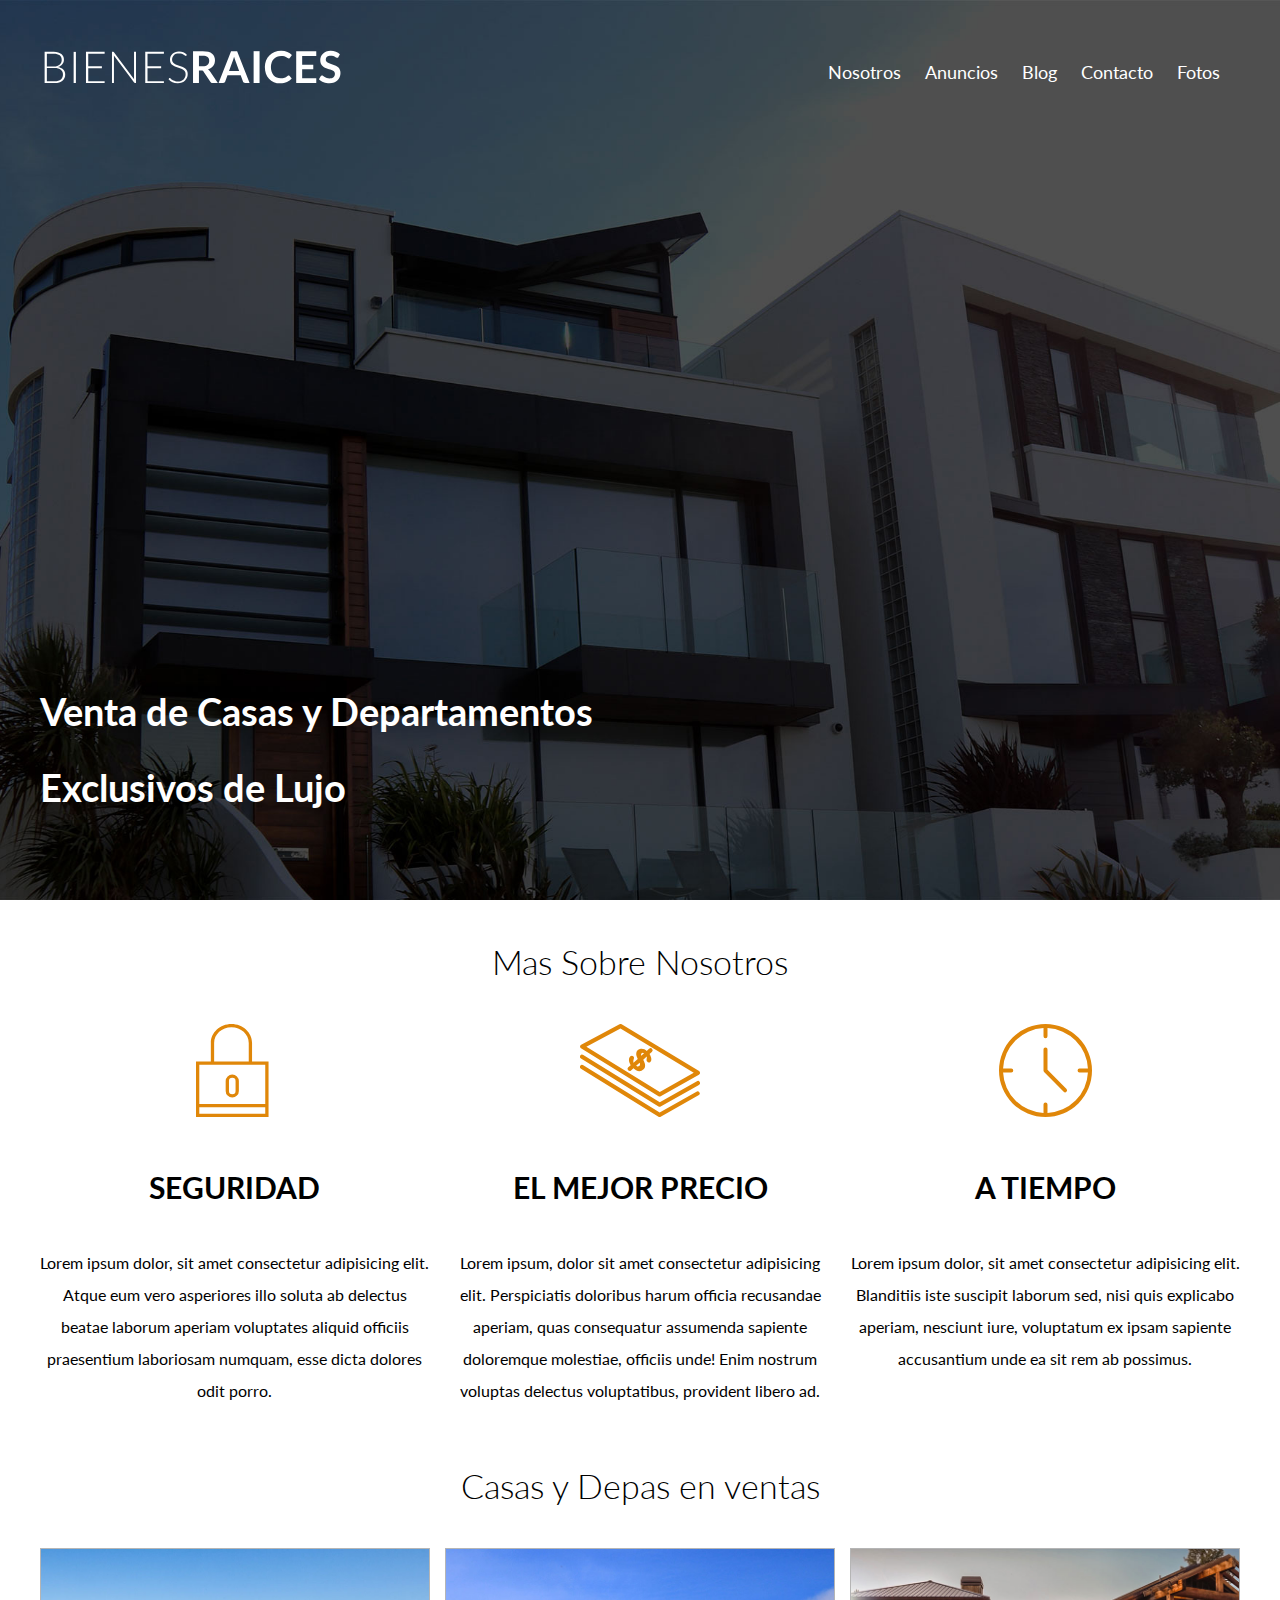
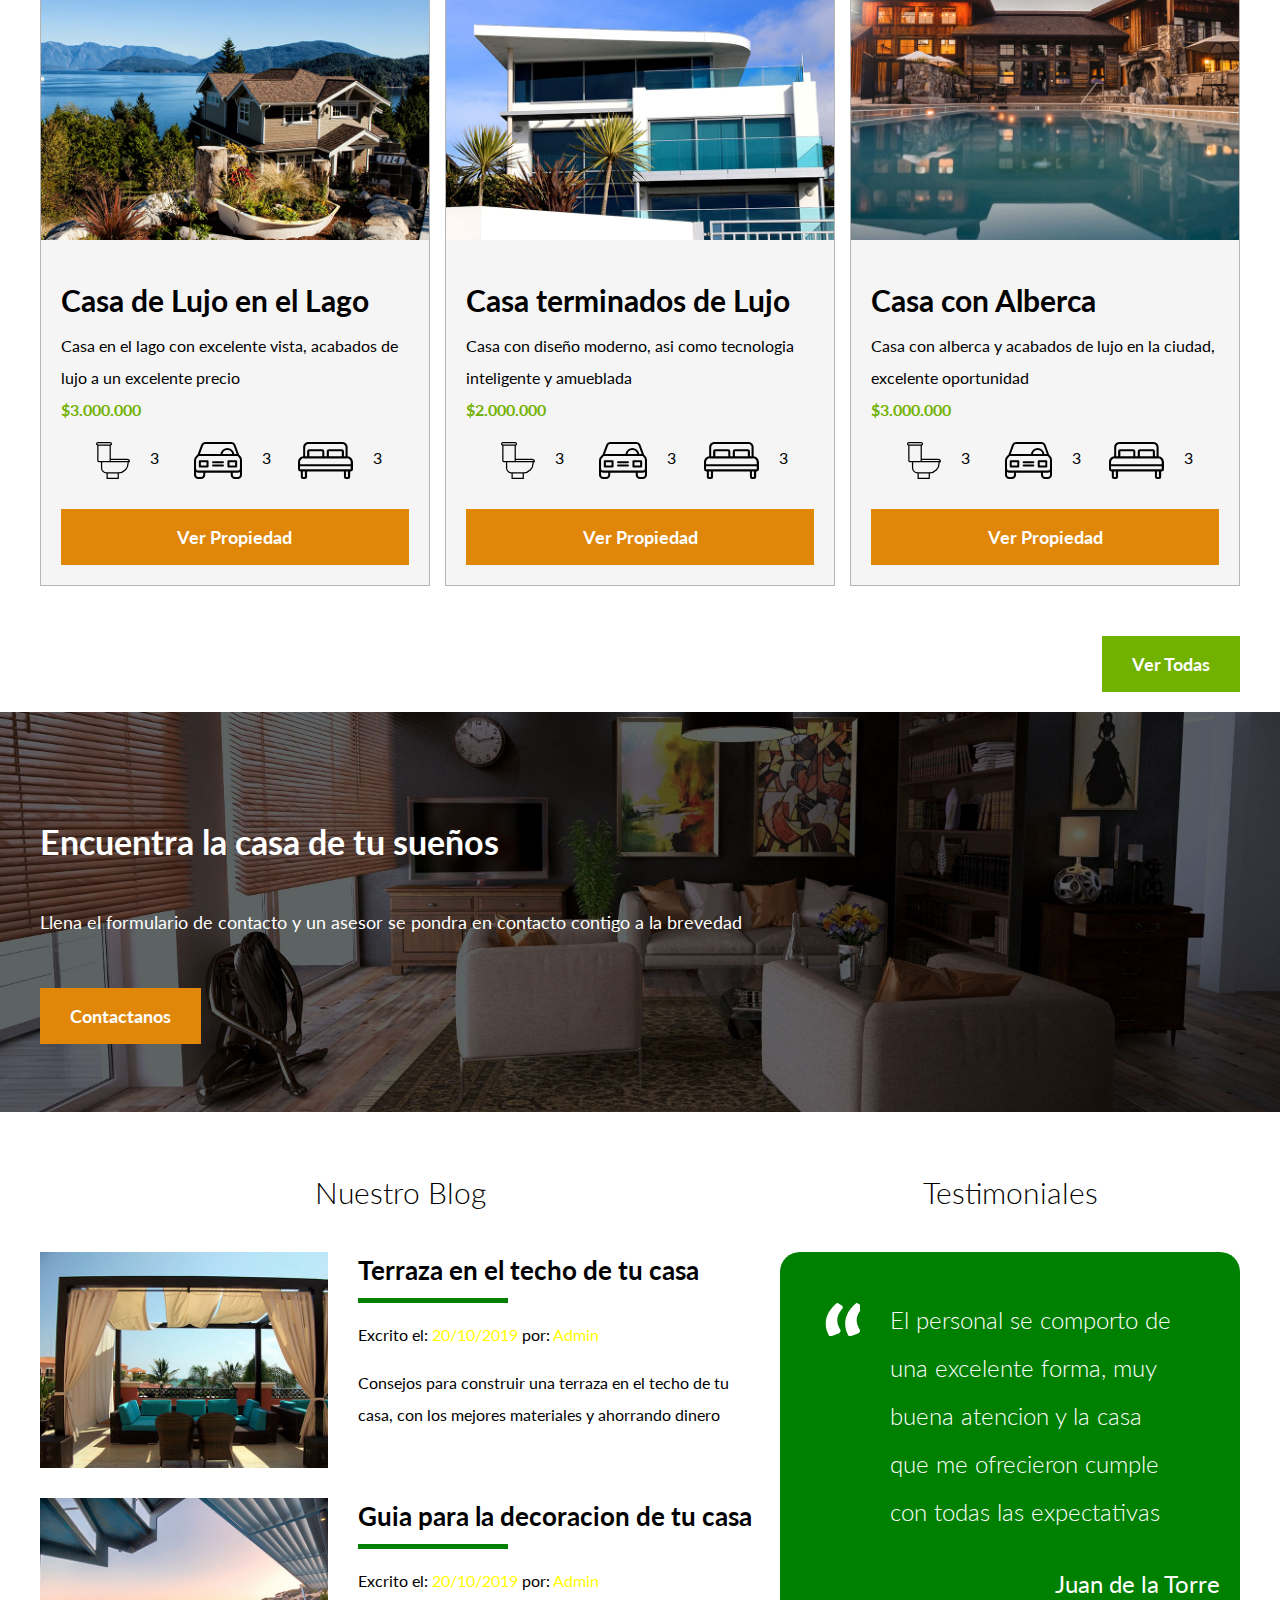
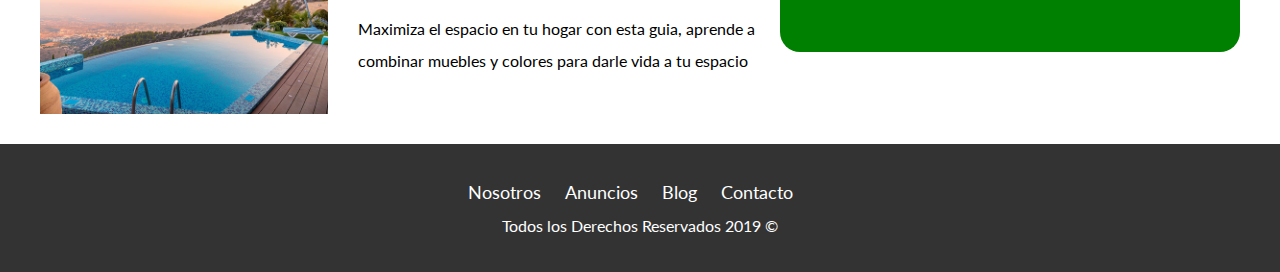
<file: index.html>
<!DOCTYPE html>
<html lang="en">

<head>
    <meta charset="UTF-8">
    <meta name="viewport" content="width=device-width, initial-scale=1.0">
    <meta http-equiv="X-UA-Compatible" content="ie=edge">
    <title>Bienes Raices</title>
    <link href="https://fonts.googleapis.com/css?family=Lato:300,400,700,900&display=swap" rel="stylesheet">
    <link rel="stylesheet" href="css/normalize.css">
    <link rel="stylesheet" href="css/style.css">
</head>

<body>
    <header class="site-header inicio">
        <div class="contenedor contenido-header">
            <div class="barra">
                <a href="/">
                    <img src="img/logo.svg" alt="Logotico de Bienes Raices">
                </a>

                <div class="mobile-menu">
                    <a href="#navegacion">
                        <img src="img/barras.svg" alt="Icono menu">
                    </a>
                </div>
                <nav id="navegacion" class="navegacion">
                    <a href="nosotros.html">Nosotros</a>
                    <a href="anuncios.html">Anuncios</a>
                    <a href="blog.html">Blog</a>
                    <a href="contacto.html">Contacto</a>
                    <a href="fotos.html">Fotos</a>
                </nav>
            </div>

            <h1>Venta de Casas y Departamentos Exclusivos de Lujo</h1>
        </div>

    </header>

    <section class="contenedor seccion">
        <h2 class="fw-300 centrar-texto">Mas Sobre Nosotros</h2>
        <div class="iconos-nosotros">
            <div class="icono">
                <img src="img/icono1.svg" alt="Icono Seguridad">
                <h3>Seguridad</h3>
                <p>Lorem ipsum dolor, sit amet consectetur adipisicing elit. Atque eum vero asperiores illo soluta ab delectus beatae laborum aperiam voluptates aliquid officiis praesentium laboriosam numquam, esse dicta dolores odit porro.
                </p>
            </div>

            <div class="icono">
                <img src="img/icono2.svg" alt="Icono Mejor Precio">
                <h3>El Mejor Precio</h3>
                <p>Lorem ipsum, dolor sit amet consectetur adipisicing elit. Perspiciatis doloribus harum officia recusandae aperiam, quas consequatur assumenda sapiente doloremque molestiae, officiis unde! Enim nostrum voluptas delectus voluptatibus, provident
                    libero ad.</p>
            </div>

            <div class="icono">
                <img src="img/icono3.svg" alt="Icono Tiempo">
                <h3>A Tiempo</h3>
                <p>Lorem ipsum dolor, sit amet consectetur adipisicing elit. Blanditiis iste suscipit laborum sed, nisi quis explicabo aperiam, nesciunt iure, voluptatum ex ipsam sapiente accusantium unde ea sit rem ab possimus.</p>
            </div>
        </div>
    </section>

    <main class="seccion contenedor">
        <h2 class="fw-300 centrar-texto">Casas y Depas en ventas</h2>

        <div class="contenedor-anuncio">
            <div class="anuncio">
                <img src="img/anuncio1.jpg" alt="Anuncio casa en el lago">
                <div class="contenido-anuncio">
                    <h3>Casa de Lujo en el Lago</h3>
                    <p>Casa en el lago con excelente vista, acabados de lujo a un excelente precio </p>
                    <p class="precio">$3.000.000</p>
                    <ul class="iconos-caracteristicas">
                        <li>
                            <img src="img/icono_wc.svg" alt="icono wc">
                            <p>3</p>
                        </li>
                        <li>
                            <img src="img/icono_estacionamiento.svg" alt="icono autos">
                            <p>3</p>
                        </li>
                        <li>
                            <img src="img/icono_dormitorio.svg" alt="icono habitaciones">
                            <p>3</p>
                        </li>
                    </ul>
                    <a href="#" class="boton boton-amarillo d-block">Ver Propiedad</a>
                </div>
            </div>

            <div class="anuncio">
                <img src="img/anuncio2.jpg" alt="Anuncio casa terminados de lujo">
                <div class="contenido-anuncio">
                    <h3>Casa terminados de Lujo</h3>
                    <p>Casa con diseño moderno, asi como tecnologia inteligente y amueblada </p>
                    <p class="precio">$2.000.000</p>
                    <ul class="iconos-caracteristicas">
                        <li>
                            <img src="img/icono_wc.svg" alt="icono wc">
                            <p>3</p>
                        </li>
                        <li>
                            <img src="img/icono_estacionamiento.svg" alt="icono autos">
                            <p>3</p>
                        </li>
                        <li>
                            <img src="img/icono_dormitorio.svg" alt="icono habitaciones">
                            <p>3</p>
                        </li>
                    </ul>
                    <a href="#" class="boton boton-amarillo d-block">Ver Propiedad</a>
                </div>
            </div>

            <div class="anuncio">
                <img src="img/anuncio3.jpg" alt="Anuncio casa con alberca">
                <div class="contenido-anuncio">
                    <h3>Casa con Alberca</h3>
                    <p>Casa con alberca y acabados de lujo en la ciudad, excelente oportunidad </p>
                    <p class="precio">$3.000.000</p>
                    <ul class="iconos-caracteristicas">
                        <li>
                            <img src="img/icono_wc.svg" alt="icono wc">
                            <p>3</p>
                        </li>
                        <li>
                            <img src="img/icono_estacionamiento.svg" alt="icono autos">
                            <p>3</p>
                        </li>
                        <li>
                            <img src="img/icono_dormitorio.svg" alt="icono habitaciones">
                            <p>3</p>
                        </li>
                    </ul>
                    <a href="#" class="boton boton-amarillo d-block">Ver Propiedad</a>
                </div>
            </div>
        </div>

        <div class="ver-todas">
            <a href="anuncios.html" class="boton boton-verde">Ver Todas</a>
        </div>


    </main>

    <section class="imagen-contacto">
        <div class="contenedor contenido-contacto">
            <h2>Encuentra la casa de tu sueños</h2>
            <p>Llena el formulario de contacto y un asesor se pondra en contacto contigo a la brevedad</p>
            <a href="contacto.html" class="boton boton-amarillo">Contactanos</a>
        </div>
    </section>

    <div class="seccion-inferior contenedor seccion">
        <section class="blog">
            <h3 class="centrar-texto fw-300">Nuestro Blog</h3>
            <article class="entrada-blog">
                <div class="imagen">
                    <img src="img/blog1.jpg" alt="Entrada de Blog">
                </div>
                <div class="texto-entrada">
                    <a href="#">
                        <h4>Terraza en el techo de tu casa</h4>
                    </a>
                    <p>Excrito el: <span> 20/10/2019</span> por: <span>Admin</span></p>
                    <p>Consejos para construir una terraza en el techo de tu casa, con los mejores materiales y ahorrando dinero
                    </p>
                </div>
            </article>

            <article class="entrada-blog">
                <div class="imagen">
                    <img src="img/blog2.jpg" alt="Entrada de Blog 2">
                </div>
                <div class="texto-entrada">
                    <a href="#">
                        <h4>Guia para la decoracion de tu casa</h4>
                    </a>
                    <p>Excrito el: <span> 20/10/2019</span> por: <span>Admin</span></p>
                    <p>Maximiza el espacio en tu hogar con esta guia, aprende a combinar muebles y colores para darle vida a tu espacio
                    </p>
                </div>
            </article>
        </section>

        <section class="testimoniales">
            <h3 class="centrar-texto fw-300">Testimoniales</h3>
            <div class="testimonial">
                <blockquote>
                    El personal se comporto de una excelente forma, muy buena atencion y la casa que me ofrecieron cumple con todas las expectativas
                </blockquote>
                <p>Juan de la Torre</p>
            </div>
        </section>
    </div>

    <footer class="site-footer seccion">
        <div class="contenedor contenedor-footer">
            <nav class="navegacion">
                <a href="nosotros.html">Nosotros</a>
                <a href="anuncios.html">Anuncios</a>
                <a href="blog.html">Blog</a>
                <a href="contacto.html">Contacto</a>
            </nav>
            <p class="copyright">Todos los Derechos Reservados 2019 &copy;</p>
        </div>
    </footer>

</body>

</html>
</file>
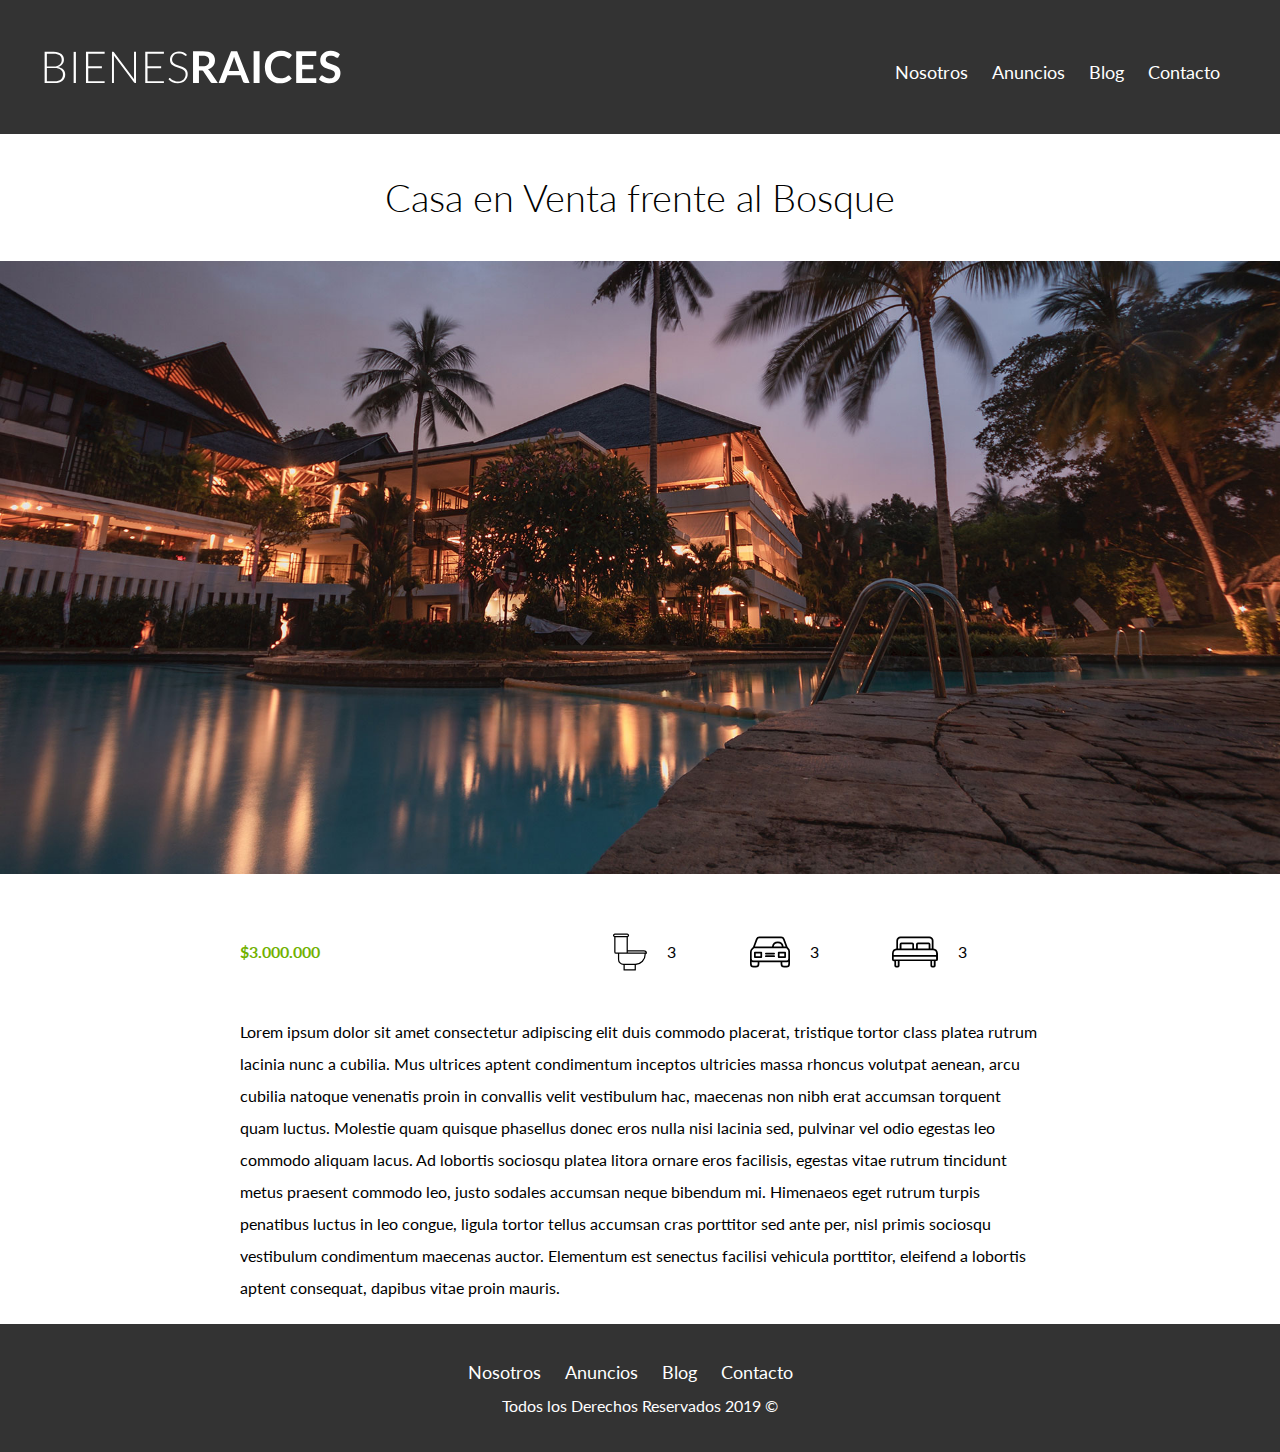
<file: anuncio.html>
<!DOCTYPE html>
<html lang="en">

<head>
    <meta charset="UTF-8">
    <meta name="viewport" content="width=device-width, initial-scale=1.0">
    <meta http-equiv="X-UA-Compatible" content="ie=edge">
    <title>Bienes Raices</title>
    <link href="https://fonts.googleapis.com/css?family=Lato:300,400,700,900&display=swap" rel="stylesheet">
    <link rel="stylesheet" href="css/normalize.css">
    <link rel="stylesheet" href="css/style.css">
</head>

<body>
    <header class="site-header">
        <div class="contenedor contenido-header">
            <div class="barra">
                <a href="/">
                    <img src="img/logo.svg" alt="Logotico de Bienes Raices">
                </a>
                <div class="mobile-menu">
                    <a href="#navegacion">
                        <img src="img/barras.svg" alt="Icono menu">
                    </a>
                </div>
                <nav id="navegacion" class="navegacion">
                    <a href="nosotros.html">Nosotros</a>
                    <a href="anuncios.html">Anuncios</a>
                    <a href="blog.html">Blog</a>
                    <a href="contacto.html">Contacto</a>
                </nav>
            </div>
        </div>
    </header>

    <h1 class="fw-300 centrar-texto">Casa en Venta frente al Bosque</h1>
    <img src="img/destacada.jpg" alt="Imagen Anuncio">

    <main class="contenedor seccion contenido-centrado">
        <div class="resumen-propiedad">
            <p class="precio">$3.000.000</p>
            <ul class="iconos-caracteristicas">
                <li>
                    <img src="img/icono_wc.svg" alt="icono wc">
                    <p>3</p>
                </li>
                <li>
                    <img src="img/icono_estacionamiento.svg" alt="icono autos">
                    <p>3</p>
                </li>
                <li>
                    <img src="img/icono_dormitorio.svg" alt="icono habitaciones">
                    <p>3</p>
                </li>
            </ul>
        </div>
        <!--resumen-propiedad-->
        <p>
            Lorem ipsum dolor sit amet consectetur adipiscing elit duis commodo placerat, tristique tortor class platea rutrum lacinia nunc a cubilia. Mus ultrices aptent condimentum inceptos ultricies massa rhoncus volutpat aenean, arcu cubilia natoque venenatis
            proin in convallis velit vestibulum hac, maecenas non nibh erat accumsan torquent quam luctus. Molestie quam quisque phasellus donec eros nulla nisi lacinia sed, pulvinar vel odio egestas leo commodo aliquam lacus. Ad lobortis sociosqu platea
            litora ornare eros facilisis, egestas vitae rutrum tincidunt metus praesent commodo leo, justo sodales accumsan neque bibendum mi. Himenaeos eget rutrum turpis penatibus luctus in leo congue, ligula tortor tellus accumsan cras porttitor sed
            ante per, nisl primis sociosqu vestibulum condimentum maecenas auctor. Elementum est senectus facilisi vehicula porttitor, eleifend a lobortis aptent consequat, dapibus vitae proin mauris.
        </p>
    </main>

    <footer class="site-footer seccion">
        <div class="contenedor contenedor-footer">
            <nav class="navegacion">
                <a href="nosotros.html">Nosotros</a>
                <a href="anuncios.html">Anuncios</a>
                <a href="blog.html">Blog</a>
                <a href="contacto.html">Contacto</a>
            </nav>
            <p class="copyright">Todos los Derechos Reservados 2019 &copy;</p>
        </div>
    </footer>
</body>

</html>
</file>
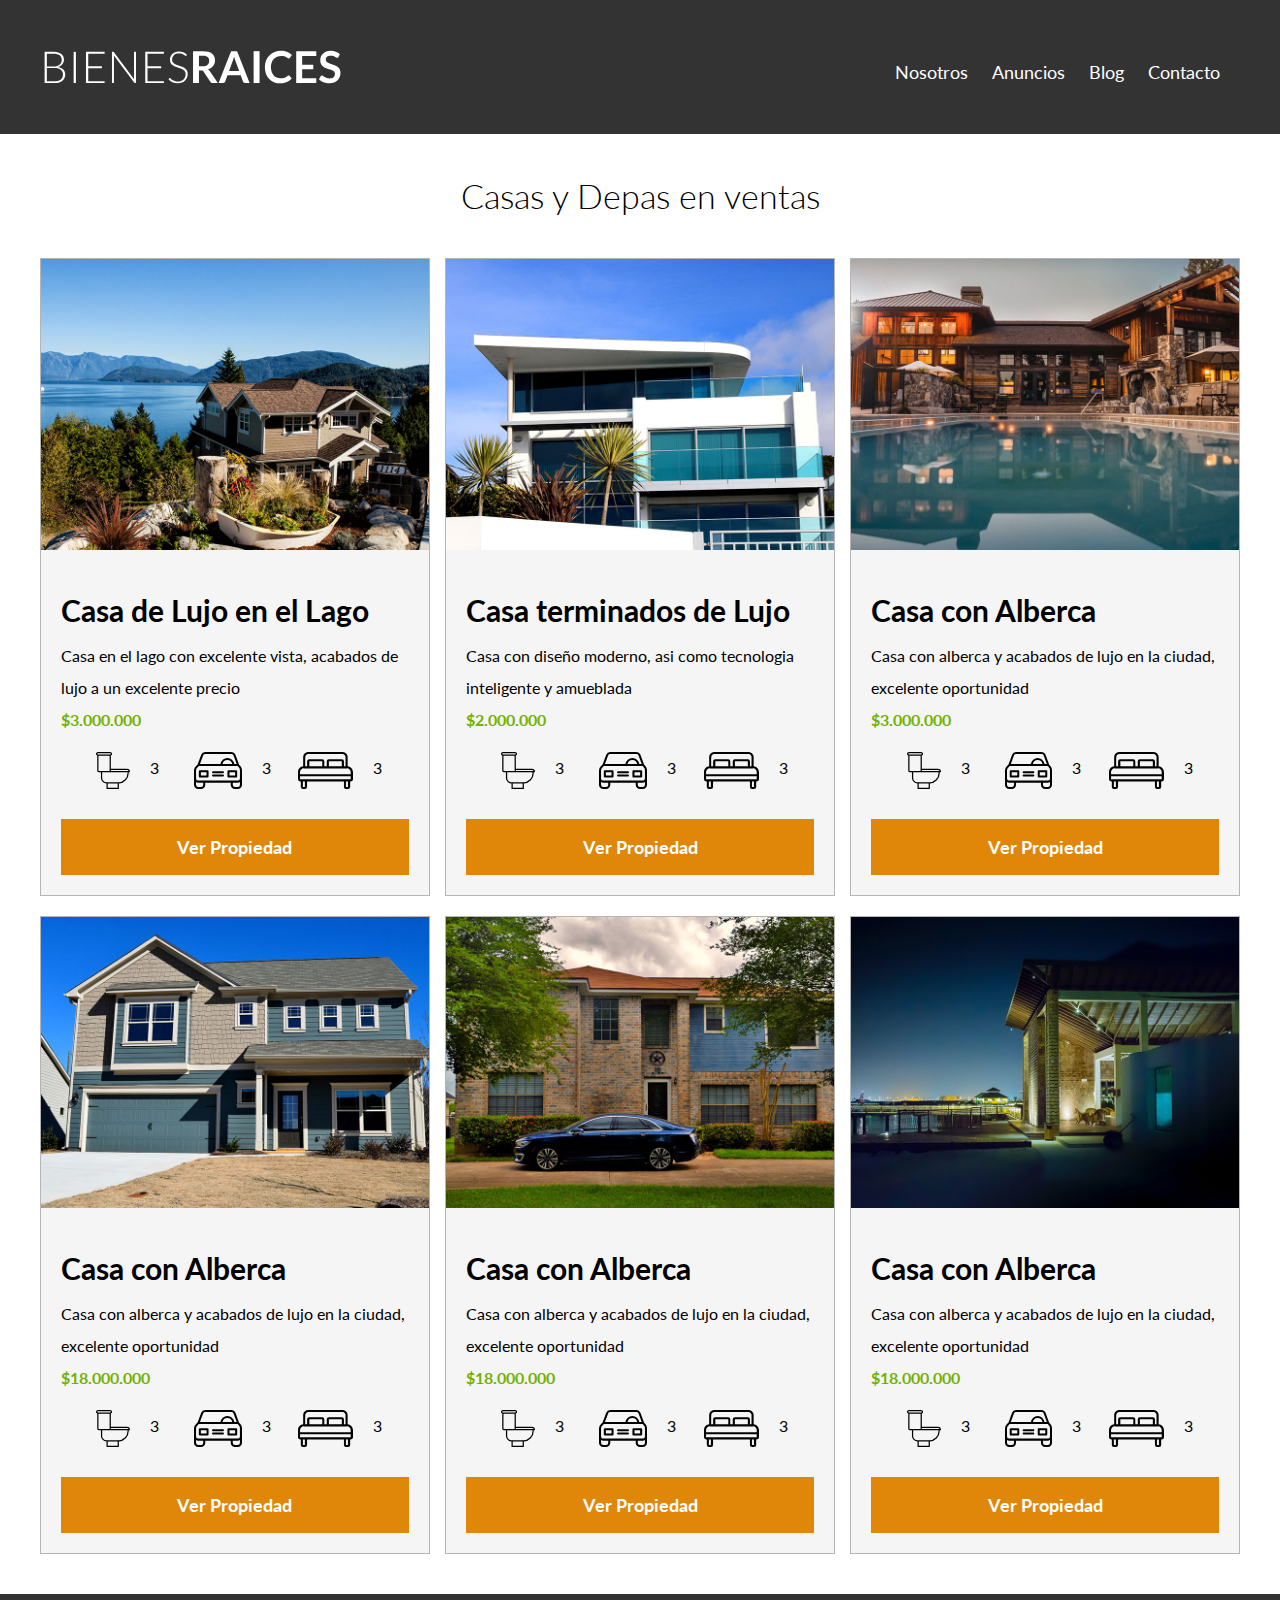
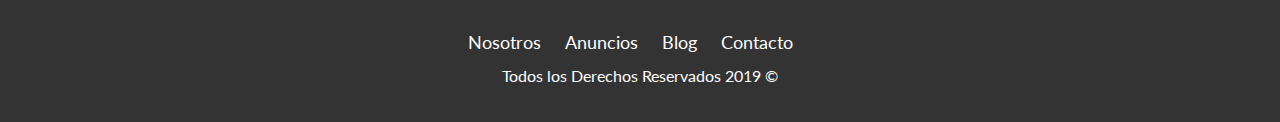
<file: anuncios.html>
<!DOCTYPE html>
<html lang="en">

<head>
    <meta charset="UTF-8">
    <meta name="viewport" content="width=device-width, initial-scale=1.0">
    <meta http-equiv="X-UA-Compatible" content="ie=edge">
    <title>Bienes Raices</title>
    <link href="https://fonts.googleapis.com/css?family=Lato:300,400,700,900&display=swap" rel="stylesheet">
    <link rel="stylesheet" href="css/normalize.css">
    <link rel="stylesheet" href="css/style.css">
</head>

<body>
    <header class="site-header">
        <div class="contenedor contenido-header">
            <div class="barra">
                <a href="/">
                    <img src="img/logo.svg" alt="Logotico de Bienes Raices">
                </a>
                <div class="mobile-menu">
                    <a href="#navegacion">
                        <img src="img/barras.svg" alt="Icono menu">
                    </a>
                </div>
                <nav id="navegacion" class="navegacion">
                    <a href="nosotros.html">Nosotros</a>
                    <a href="anuncios.html">Anuncios</a>
                    <a href="blog.html">Blog</a>
                    <a href="contacto.html">Contacto</a>
                </nav>
            </div>
        </div>
    </header>

    <main class="seccion contenedor">
        <h2 class="fw-300 centrar-texto">Casas y Depas en ventas</h2>

        <div class="contenedor-anuncio">
            <div class="anuncio">
                <img src="img/anuncio1.jpg" alt="Anuncio casa en el lago">
                <div class="contenido-anuncio">
                    <h3>Casa de Lujo en el Lago</h3>
                    <p>Casa en el lago con excelente vista, acabados de lujo a un excelente precio </p>
                    <p class="precio">$3.000.000</p>
                    <ul class="iconos-caracteristicas">
                        <li>
                            <img src="img/icono_wc.svg" alt="icono wc">
                            <p>3</p>
                        </li>
                        <li>
                            <img src="img/icono_estacionamiento.svg" alt="icono autos">
                            <p>3</p>
                        </li>
                        <li>
                            <img src="img/icono_dormitorio.svg" alt="icono habitaciones">
                            <p>3</p>
                        </li>
                    </ul>
                    <a href="#" class="boton boton-amarillo d-block">Ver Propiedad</a>
                </div>
            </div>

            <div class="anuncio">
                <img src="img/anuncio2.jpg" alt="Anuncio casa terminados de lujo">
                <div class="contenido-anuncio">
                    <h3>Casa terminados de Lujo</h3>
                    <p>Casa con diseño moderno, asi como tecnologia inteligente y amueblada </p>
                    <p class="precio">$2.000.000</p>
                    <ul class="iconos-caracteristicas">
                        <li>
                            <img src="img/icono_wc.svg" alt="icono wc">
                            <p>3</p>
                        </li>
                        <li>
                            <img src="img/icono_estacionamiento.svg" alt="icono autos">
                            <p>3</p>
                        </li>
                        <li>
                            <img src="img/icono_dormitorio.svg" alt="icono habitaciones">
                            <p>3</p>
                        </li>
                    </ul>
                    <a href="#" class="boton boton-amarillo d-block">Ver Propiedad</a>
                </div>
            </div>

            <div class="anuncio">
                <img src="img/anuncio3.jpg" alt="Anuncio casa con alberca">
                <div class="contenido-anuncio">
                    <h3>Casa con Alberca</h3>
                    <p>Casa con alberca y acabados de lujo en la ciudad, excelente oportunidad </p>
                    <p class="precio">$3.000.000</p>
                    <ul class="iconos-caracteristicas">
                        <li>
                            <img src="img/icono_wc.svg" alt="icono wc">
                            <p>3</p>
                        </li>
                        <li>
                            <img src="img/icono_estacionamiento.svg" alt="icono autos">
                            <p>3</p>
                        </li>
                        <li>
                            <img src="img/icono_dormitorio.svg" alt="icono habitaciones">
                            <p>3</p>
                        </li>
                    </ul>
                    <a href="#" class="boton boton-amarillo d-block">Ver Propiedad</a>
                </div>
            </div>

            <div class="anuncio">
                <img src="img/anuncio4.jpg" alt="Anuncio casa 4">
                <div class="contenido-anuncio">
                    <h3>Casa con Alberca</h3>
                    <p>Casa con alberca y acabados de lujo en la ciudad, excelente oportunidad </p>
                    <p class="precio">$18.000.000</p>
                    <ul class="iconos-caracteristicas">
                        <li>
                            <img src="img/icono_wc.svg" alt="icono wc">
                            <p>3</p>
                        </li>
                        <li>
                            <img src="img/icono_estacionamiento.svg" alt="icono autos">
                            <p>3</p>
                        </li>
                        <li>
                            <img src="img/icono_dormitorio.svg" alt="icono habitaciones">
                            <p>3</p>
                        </li>
                    </ul>
                    <a href="#" class="boton boton-amarillo d-block">Ver Propiedad</a>
                </div>
            </div>

            <div class="anuncio">
                <img src="img/anuncio5.jpg" alt="Anuncio casa 5">
                <div class="contenido-anuncio">
                    <h3>Casa con Alberca</h3>
                    <p>Casa con alberca y acabados de lujo en la ciudad, excelente oportunidad </p>
                    <p class="precio">$18.000.000</p>
                    <ul class="iconos-caracteristicas">
                        <li>
                            <img src="img/icono_wc.svg" alt="icono wc">
                            <p>3</p>
                        </li>
                        <li>
                            <img src="img/icono_estacionamiento.svg" alt="icono autos">
                            <p>3</p>
                        </li>
                        <li>
                            <img src="img/icono_dormitorio.svg" alt="icono habitaciones">
                            <p>3</p>
                        </li>
                    </ul>
                    <a href="#" class="boton boton-amarillo d-block">Ver Propiedad</a>
                </div>
            </div>

            <div class="anuncio">
                <img src="img/anuncio6.jpg" alt="Anuncio casa 6">
                <div class="contenido-anuncio">
                    <h3>Casa con Alberca</h3>
                    <p>Casa con alberca y acabados de lujo en la ciudad, excelente oportunidad </p>
                    <p class="precio">$18.000.000</p>
                    <ul class="iconos-caracteristicas">
                        <li>
                            <img src="img/icono_wc.svg" alt="icono wc">
                            <p>3</p>
                        </li>
                        <li>
                            <img src="img/icono_estacionamiento.svg" alt="icono autos">
                            <p>3</p>
                        </li>
                        <li>
                            <img src="img/icono_dormitorio.svg" alt="icono habitaciones">
                            <p>3</p>
                        </li>
                    </ul>
                    <a href="#" class="boton boton-amarillo d-block">Ver Propiedad</a>
                </div>
            </div>
        </div>
    </main>

    <footer class="site-footer seccion">
        <div class="contenedor contenedor-footer">
            <nav class="navegacion">
                <a href="nosotros.html">Nosotros</a>
                <a href="anuncios.html">Anuncios</a>
                <a href="blog.html">Blog</a>
                <a href="contacto.html">Contacto</a>
            </nav>
            <p class="copyright">Todos los Derechos Reservados 2019 &copy;</p>
        </div>
    </footer>
</body>

</html>
</file>
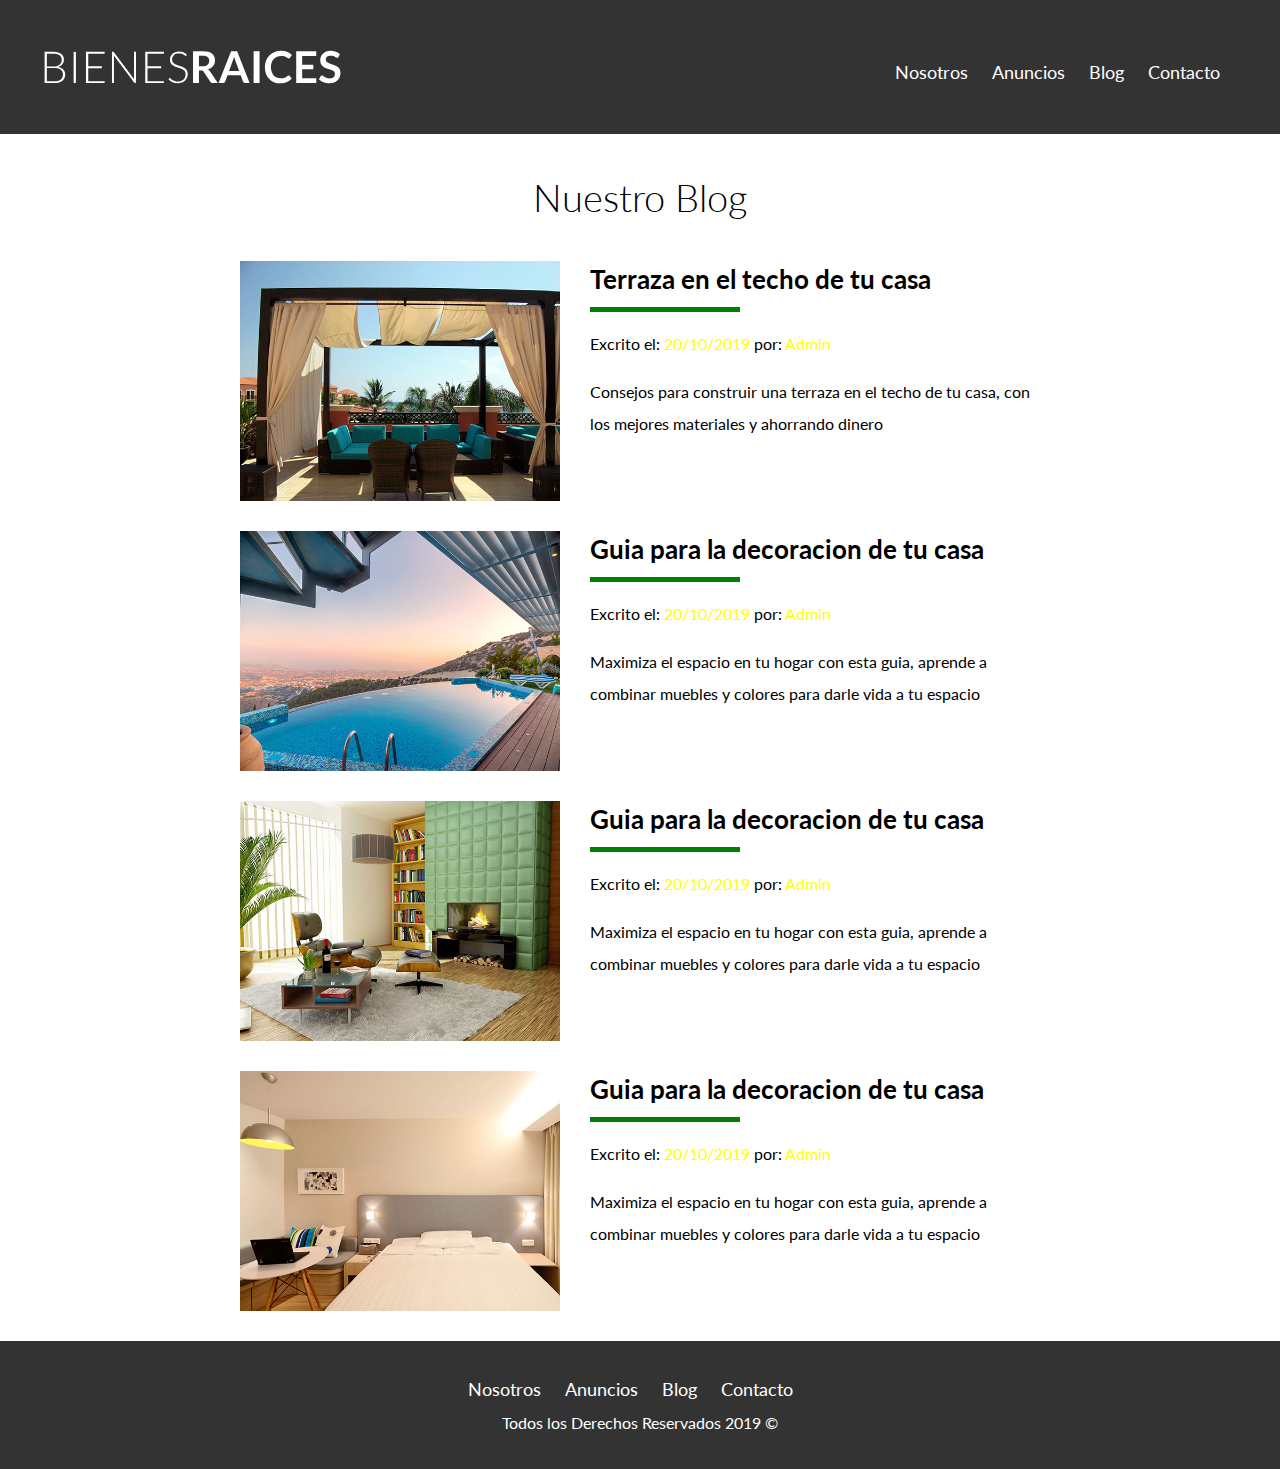
<file: blog.html>
<!DOCTYPE html>
<html lang="en">

<head>
    <meta charset="UTF-8">
    <meta name="viewport" content="width=device-width, initial-scale=1.0">
    <meta http-equiv="X-UA-Compatible" content="ie=edge">
    <title>Bienes Raices</title>
    <link href="https://fonts.googleapis.com/css?family=Lato:300,400,700,900&display=swap" rel="stylesheet">
    <link rel="stylesheet" href="css/normalize.css">
    <link rel="stylesheet" href="css/style.css">
</head>

<body>
    <header class="site-header">
        <div class="contenedor contenido-header">
            <div class="barra">
                <a href="/">
                    <img src="img/logo.svg" alt="Logotico de Bienes Raices">
                </a>
                <div class="mobile-menu">
                    <a href="#navegacion">
                        <img src="img/barras.svg" alt="Icono menu">
                    </a>
                </div>
                <nav id="navegacion" class="navegacion">
                    <a href="nosotros.html">Nosotros</a>
                    <a href="anuncios.html">Anuncios</a>
                    <a href="blog.html">Blog</a>
                    <a href="contacto.html">Contacto</a>
                </nav>
            </div>
        </div>
    </header>

    <main class="contenedor seccion contenido-centrado">
        <h1 class="fw-300 centrar-texto">Nuestro Blog</h1>

        <article class="entrada-blog">
            <div class="imagen">
                <img src="img/blog1.jpg" alt="Entrada de Blog">
            </div>
            <div class="texto-entrada">
                <a href="entrada.html">
                    <h4>Terraza en el techo de tu casa</h4>
                </a>
                <p>Excrito el: <span> 20/10/2019</span> por: <span>Admin</span></p>
                <p>Consejos para construir una terraza en el techo de tu casa, con los mejores materiales y ahorrando dinero
                </p>
            </div>
        </article>

        <article class="entrada-blog">
            <div class="imagen">
                <img src="img/blog2.jpg" alt="Entrada de Blog 2">
            </div>
            <div class="texto-entrada">
                <a href="entrada.html">
                    <h4>Guia para la decoracion de tu casa</h4>
                </a>
                <p>Excrito el: <span> 20/10/2019</span> por: <span>Admin</span></p>
                <p>Maximiza el espacio en tu hogar con esta guia, aprende a combinar muebles y colores para darle vida a tu espacio
                </p>
            </div>
        </article>

        <article class="entrada-blog">
            <div class="imagen">
                <img src="img/blog3.jpg" alt="Entrada de Blog 3">
            </div>
            <div class="texto-entrada">
                <a href="entrada.html">
                    <h4>Guia para la decoracion de tu casa</h4>
                </a>
                <p>Excrito el: <span> 20/10/2019</span> por: <span>Admin</span></p>
                <p>Maximiza el espacio en tu hogar con esta guia, aprende a combinar muebles y colores para darle vida a tu espacio
                </p>
            </div>
        </article>

        <article class="entrada-blog">
            <div class="imagen">
                <img src="img/blog4.jpg" alt="Entrada de Blog 4">
            </div>
            <div class="texto-entrada">
                <a href="entrada.html">
                    <h4>Guia para la decoracion de tu casa</h4>
                </a>
                <p>Excrito el: <span> 20/10/2019</span> por: <span>Admin</span></p>
                <p>Maximiza el espacio en tu hogar con esta guia, aprende a combinar muebles y colores para darle vida a tu espacio
                </p>
            </div>
        </article>
    </main>

    <footer class="site-footer seccion">
        <div class="contenedor contenedor-footer">
            <nav class="navegacion">
                <a href="nosotros.html">Nosotros</a>
                <a href="anuncios.html">Anuncios</a>
                <a href="blog.html">Blog</a>
                <a href="contacto.html">Contacto</a>
            </nav>
            <p class="copyright">Todos los Derechos Reservados 2019 &copy;</p>
        </div>
    </footer>
</body>

</html>
</file>
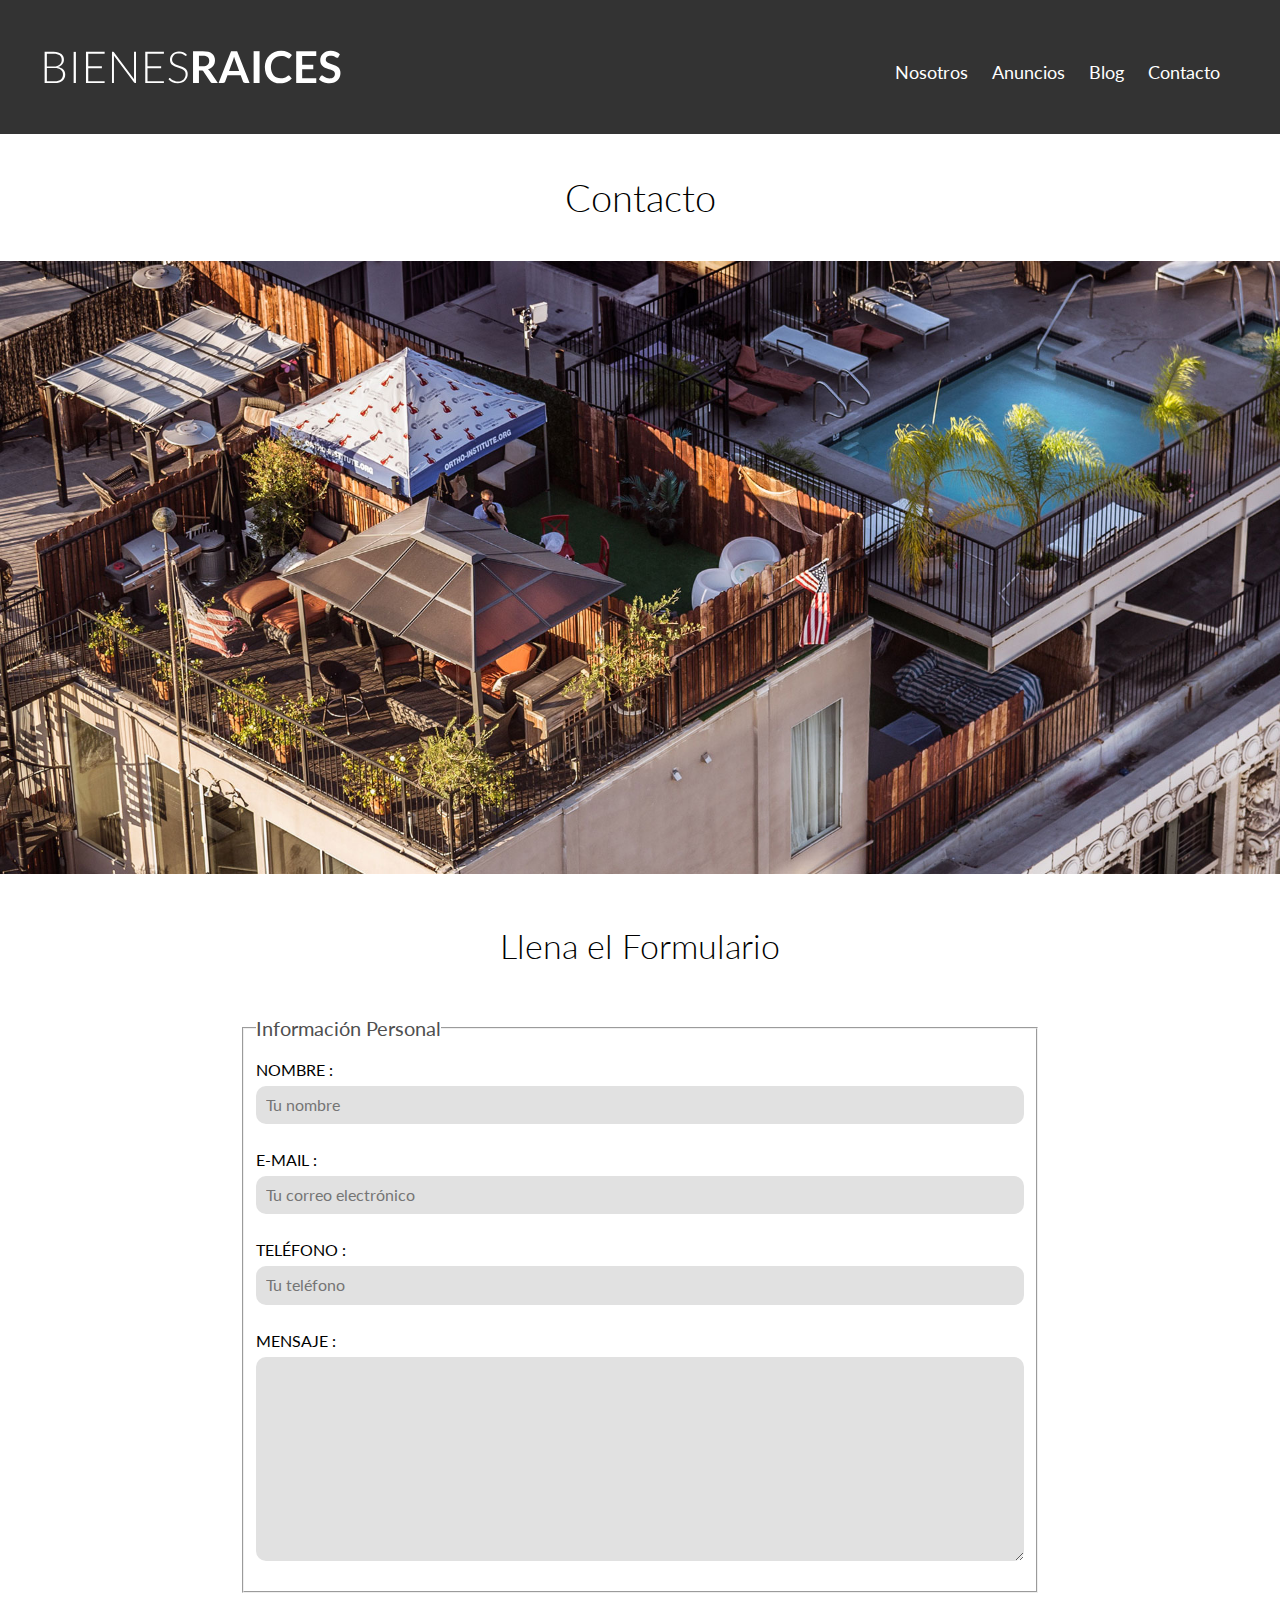
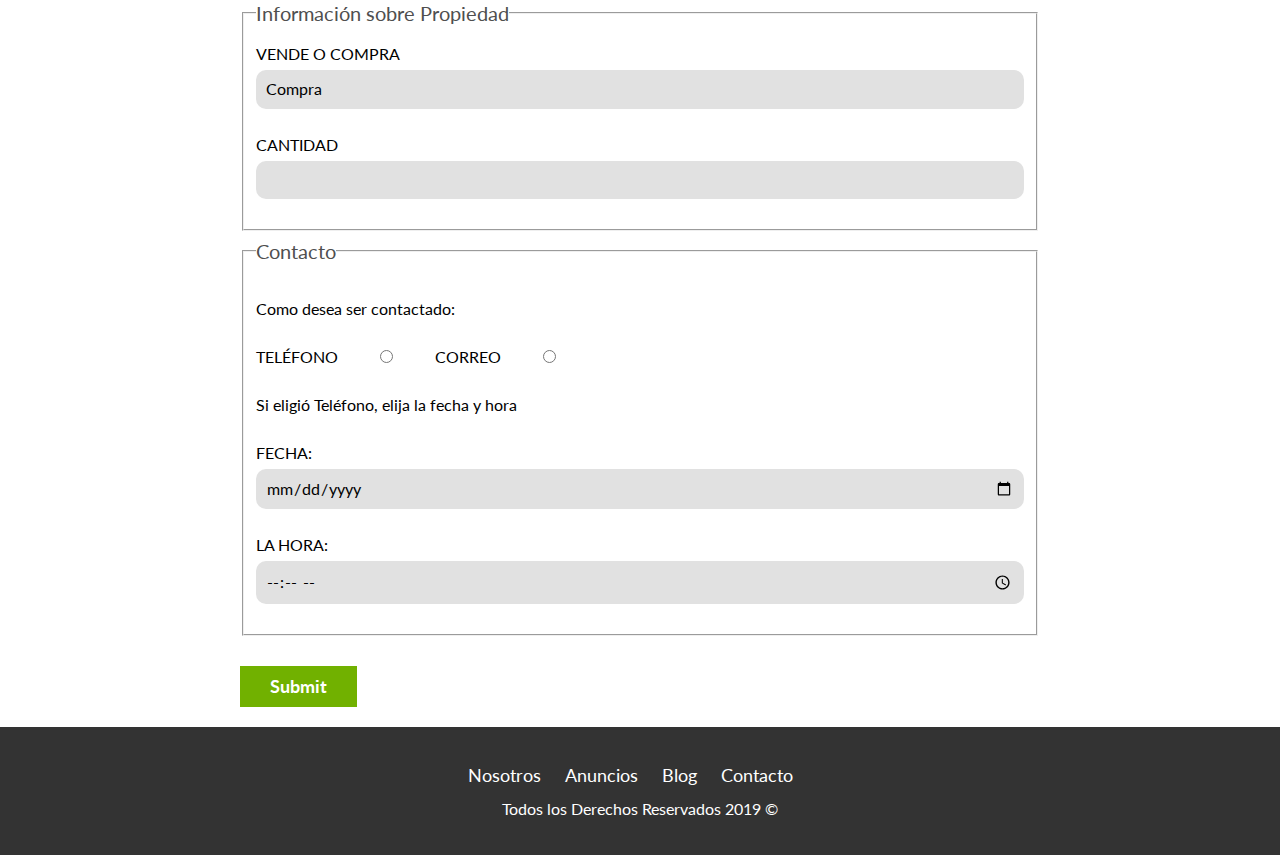
<file: contacto.html>
<!DOCTYPE html>
<html lang="en">

<head>
    <meta charset="UTF-8">
    <meta name="viewport" content="width=device-width, initial-scale=1.0">
    <meta http-equiv="X-UA-Compatible" content="ie=edge">
    <title>Bienes Raices</title>
    <link href="https://fonts.googleapis.com/css?family=Lato:300,400,700,900&display=swap" rel="stylesheet">
    <link rel="stylesheet" href="css/normalize.css">
    <link rel="stylesheet" href="css/style.css">
</head>

<body>
    <header class="site-header">
        <div class="contenedor contenido-header">
            <div class="barra">
                <a href="/">
                    <img src="img/logo.svg" alt="Logotico de Bienes Raices">
                </a>
                <div class="mobile-menu">
                    <a href="#navegacion">
                        <img src="img/barras.svg" alt="Icono menu">
                    </a>
                </div>
                <nav id="navegacion" class="navegacion">
                    <a href="nosotros.html">Nosotros</a>
                    <a href="anuncios.html">Anuncios</a>
                    <a href="blog.html">Blog</a>
                    <a href="contacto.html">Contacto</a>
                </nav>
            </div>
        </div>
    </header>

    <h1 class="fw-300 centrar-texto">Contacto</h1>

    <img src="img/destacada3.jpg" alt="Imagen Principal">

    <main class="contenedor seccion contenido-centrado">
        <h2 class="fw-300 centrar-texto">Llena el Formulario</h2>

        <form action="">

            <fieldset>
                <legend>Información Personal</legend>
                <label for="nombre">Nombre :</label>
                <input type="text" id="nombre" placeholder="Tu nombre">

                <label for="email">E-mail :</label>
                <input type="email" name="" id="email" placeholder="Tu correo electrónico" required>

                <label for="telefono">Teléfono :</label>
                <input type="tel" name="" id="telefono" placeholder="Tu teléfono" required>

                <label for="mnsaje">Mensaje :</label>
                <textarea name="mensaje" id="mensaje" cols="30" rows="10"></textarea>
            </fieldset>

            <fieldset>
                <legend>Información sobre Propiedad</legend>
                <label for="opciones">Vende o Compra</label>
                <select name="opciones" id="">
                    <option value="" disabled>--Seleccione--</option>
                    <option value="compra">Compra</option>
                    <option value="vende">Vende</option>
                </select>

                <label for="cantidad">Cantidad</label>
                <input type="number" name="" id="" min="0">
            </fieldset>

            <fieldset>
                <legend>Contacto</legend>
                <p>Como desea ser contactado:</p>
                <div class="forma-contacto">
                    <label for="teléfono">Teléfono</label>
                    <input type="radio" name="contacto" id="teléfono">

                    <label for="correo">Correo</label>
                    <input type="radio" name="contacto" id="correo">
                </div>

                <p>Si eligió Teléfono, elija la fecha y hora</p>
                <label for="fecha">Fecha:</label>
                <input type="date" name="" id="fecha">

                <label for="hora">La Hora:</label>
                <input type="time" name="" id="hora" min="09:00" max="18:00">
            </fieldset>

            <input type="submit" name="" id="" class="boton boton-verde">

        </form>
    </main>



    <footer class="site-footer seccion">
        <div class="contenedor contenedor-footer">
            <nav class="navegacion">
                <a href="nosotros.html">Nosotros</a>
                <a href="anuncios.html">Anuncios</a>
                <a href="blog.html">Blog</a>
                <a href="contacto.html">Contacto</a>
            </nav>
            <p class="copyright">Todos los Derechos Reservados 2019 &copy;</p>
        </div>
    </footer>
</body>

</html>
</file>
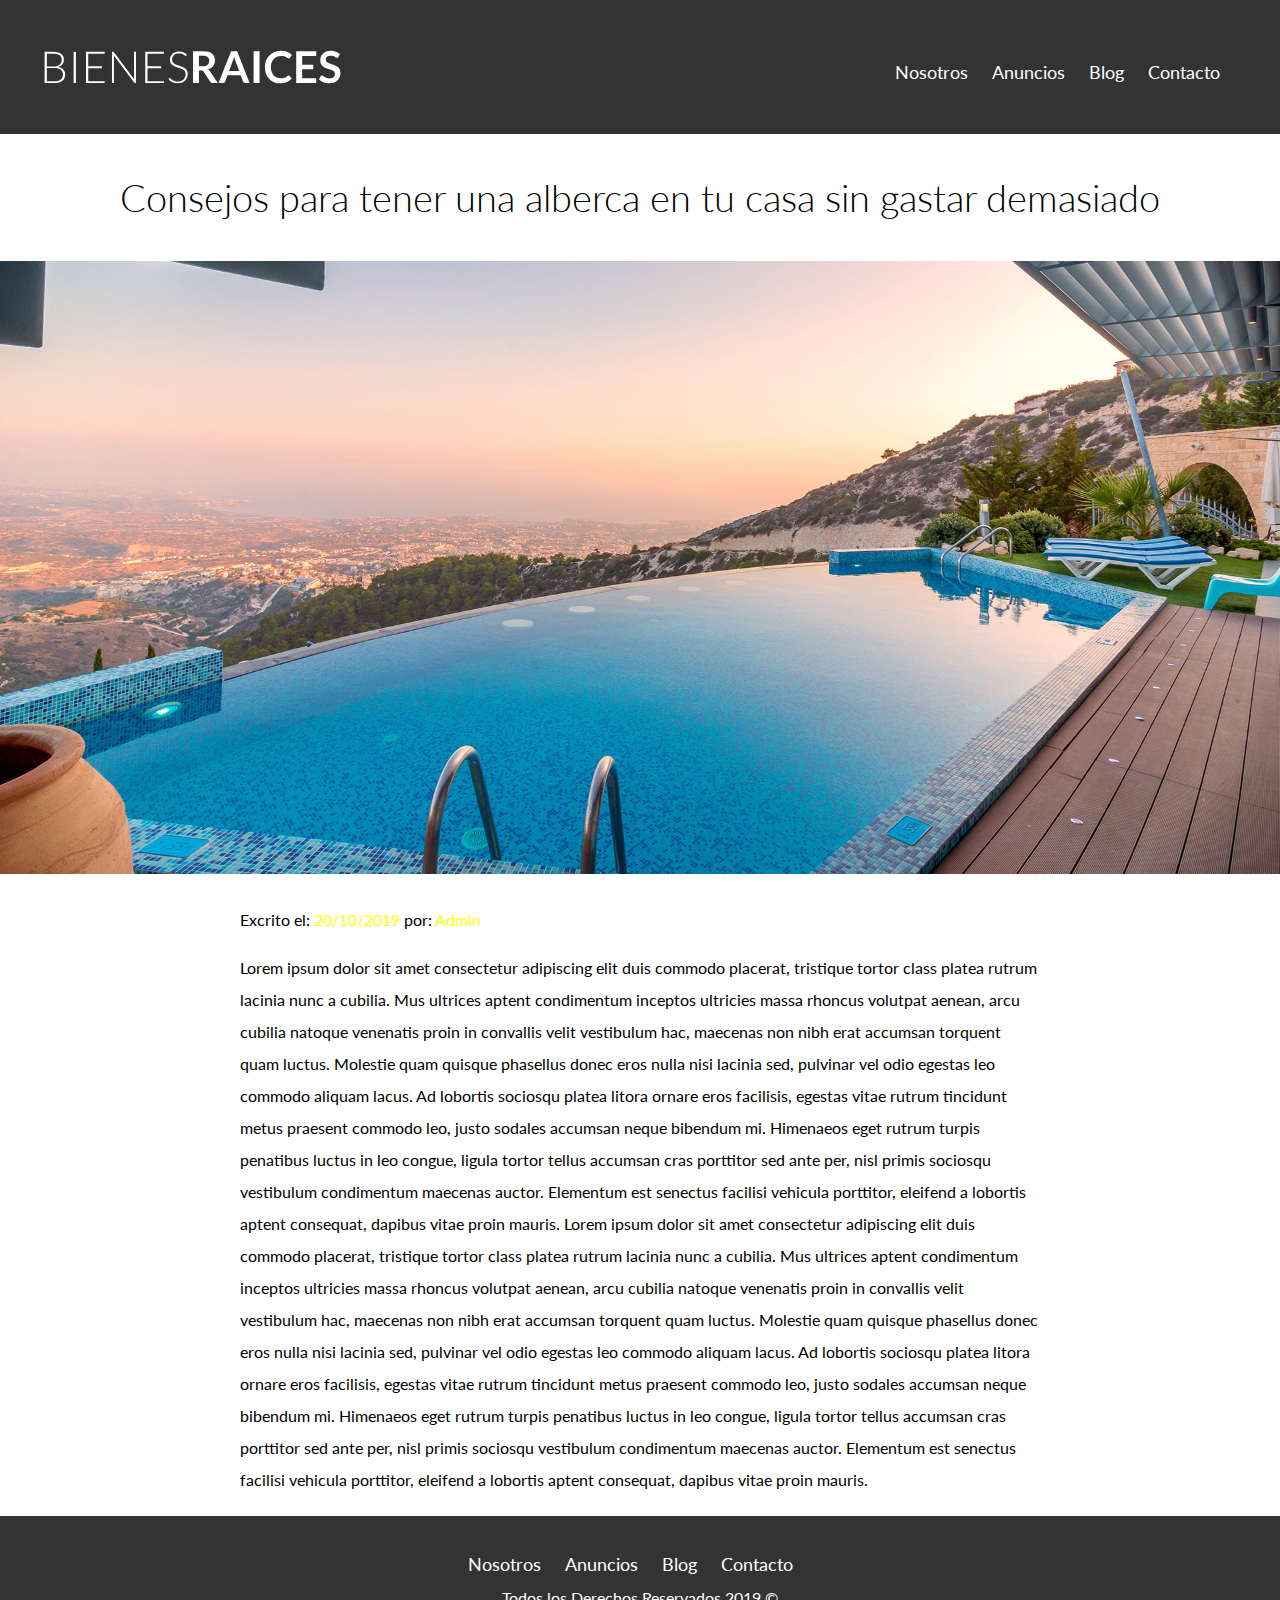
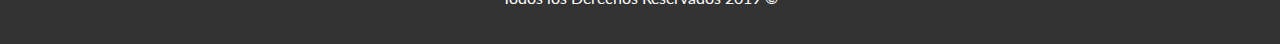
<file: entrada.html>
<!DOCTYPE html>
<html lang="en">

<head>
    <meta charset="UTF-8">
    <meta name="viewport" content="width=device-width, initial-scale=1.0">
    <meta http-equiv="X-UA-Compatible" content="ie=edge">
    <title>Bienes Raices</title>
    <link href="https://fonts.googleapis.com/css?family=Lato:300,400,700,900&display=swap" rel="stylesheet">
    <link rel="stylesheet" href="css/normalize.css">
    <link rel="stylesheet" href="css/style.css">
</head>

<body>
    <header class="site-header">
        <div class="contenedor contenido-header">
            <div class="barra">
                <a href="/">
                    <img src="img/logo.svg" alt="Logotico de Bienes Raices">
                </a>
                <div class="mobile-menu">
                    <a href="#navegacion">
                        <img src="img/barras.svg" alt="Icono menu">
                    </a>
                </div>
                <nav id="navegacion" class="navegacion">
                    <a href="nosotros.html">Nosotros</a>
                    <a href="anuncios.html">Anuncios</a>
                    <a href="blog.html">Blog</a>
                    <a href="contacto.html">Contacto</a>
                </nav>
            </div>
        </div>
    </header>

    <h1 class="fw-300 centrar-texto">Consejos para tener una alberca en tu casa sin gastar demasiado</h1>
    <img src="img/destacada2.jpg" alt="Image principal">

    <main class="contenedor seccion contenido-centrado texto-entrada">

        <p>Excrito el: <span> 20/10/2019</span> por: <span>Admin</span></p>
        <p>
            Lorem ipsum dolor sit amet consectetur adipiscing elit duis commodo placerat, tristique tortor class platea rutrum lacinia nunc a cubilia. Mus ultrices aptent condimentum inceptos ultricies massa rhoncus volutpat aenean, arcu cubilia natoque venenatis
            proin in convallis velit vestibulum hac, maecenas non nibh erat accumsan torquent quam luctus. Molestie quam quisque phasellus donec eros nulla nisi lacinia sed, pulvinar vel odio egestas leo commodo aliquam lacus. Ad lobortis sociosqu platea
            litora ornare eros facilisis, egestas vitae rutrum tincidunt metus praesent commodo leo, justo sodales accumsan neque bibendum mi. Himenaeos eget rutrum turpis penatibus luctus in leo congue, ligula tortor tellus accumsan cras porttitor sed
            ante per, nisl primis sociosqu vestibulum condimentum maecenas auctor. Elementum est senectus facilisi vehicula porttitor, eleifend a lobortis aptent consequat, dapibus vitae proin mauris. Lorem ipsum dolor sit amet consectetur adipiscing
            elit duis commodo placerat, tristique tortor class platea rutrum lacinia nunc a cubilia. Mus ultrices aptent condimentum inceptos ultricies massa rhoncus volutpat aenean, arcu cubilia natoque venenatis proin in convallis velit vestibulum hac,
            maecenas non nibh erat accumsan torquent quam luctus. Molestie quam quisque phasellus donec eros nulla nisi lacinia sed, pulvinar vel odio egestas leo commodo aliquam lacus. Ad lobortis sociosqu platea litora ornare eros facilisis, egestas
            vitae rutrum tincidunt metus praesent commodo leo, justo sodales accumsan neque bibendum mi. Himenaeos eget rutrum turpis penatibus luctus in leo congue, ligula tortor tellus accumsan cras porttitor sed ante per, nisl primis sociosqu vestibulum
            condimentum maecenas auctor. Elementum est senectus facilisi vehicula porttitor, eleifend a lobortis aptent consequat, dapibus vitae proin mauris.
        </p>
    </main>

    <footer class="site-footer seccion">
        <div class="contenedor contenedor-footer">
            <nav class="navegacion">
                <a href="nosotros.html">Nosotros</a>
                <a href="anuncios.html">Anuncios</a>
                <a href="blog.html">Blog</a>
                <a href="contacto.html">Contacto</a>
            </nav>
            <p class="copyright">Todos los Derechos Reservados 2019 &copy;</p>
        </div>
    </footer>
</body>

</html>
</file>
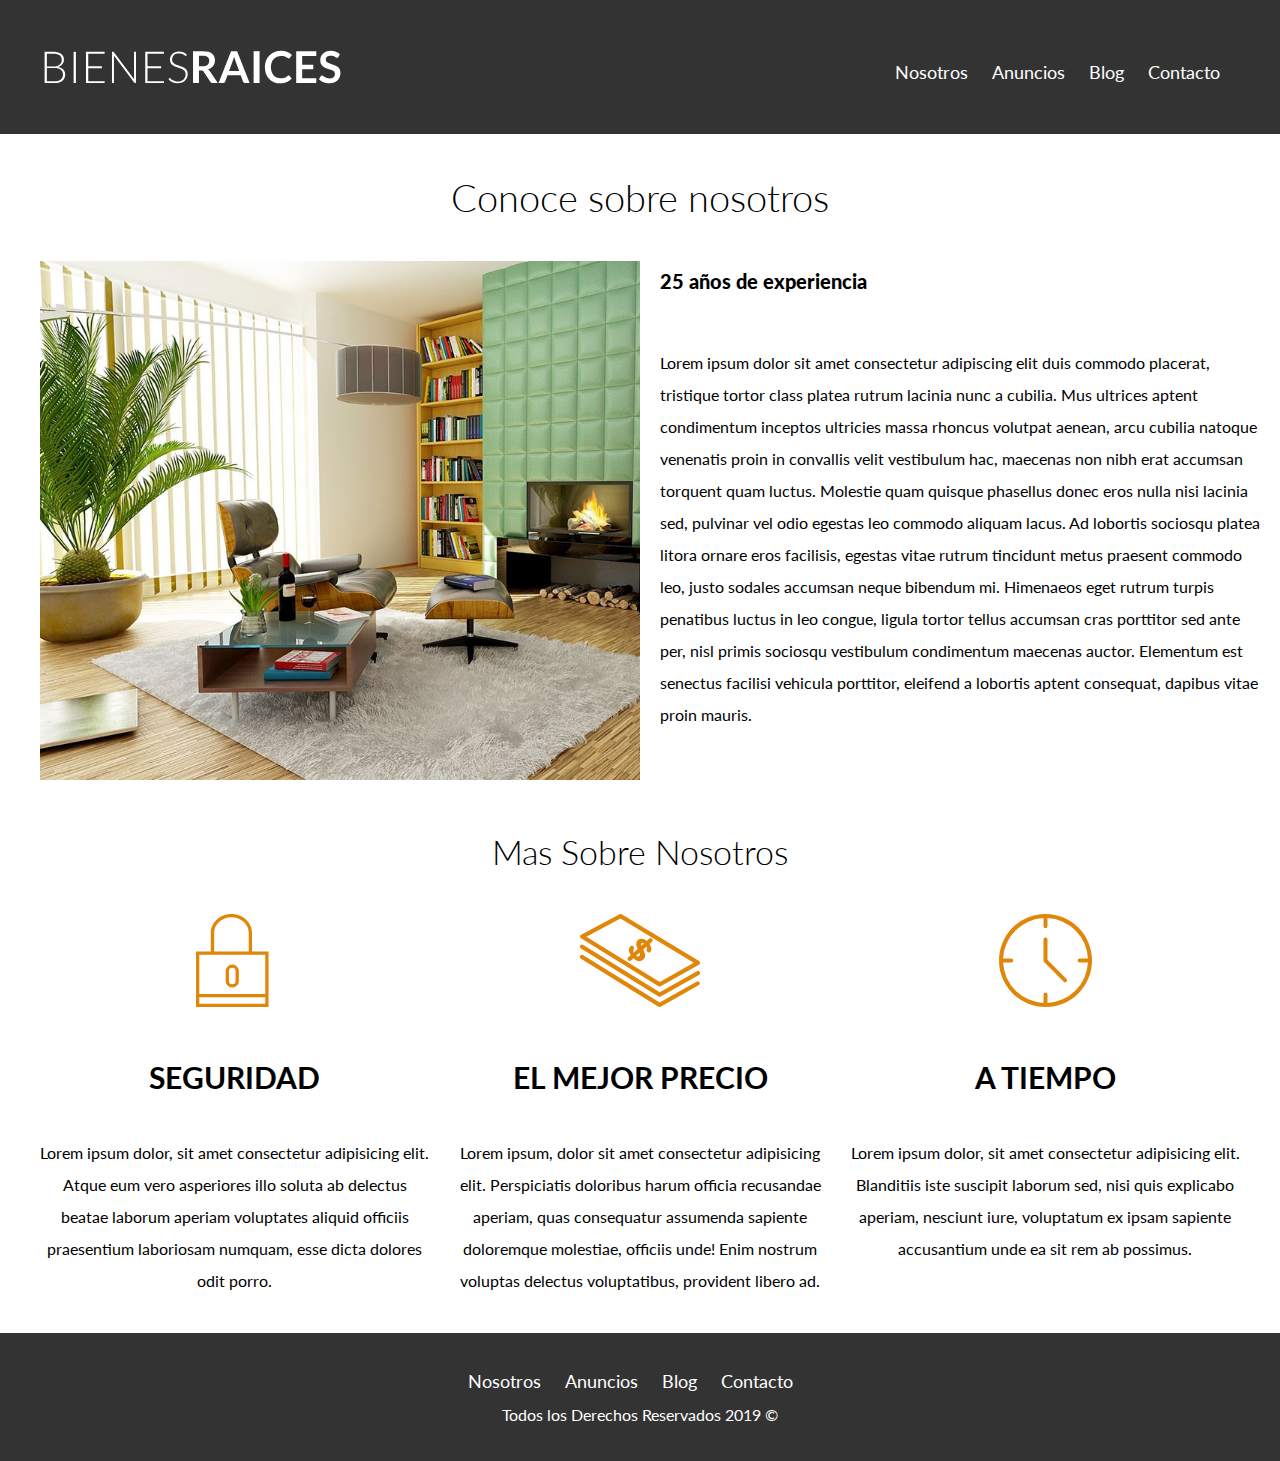
<file: nosotros.html>
<!DOCTYPE html>
<html lang="en">

<head>
    <meta charset="UTF-8">
    <meta name="viewport" content="width=device-width, initial-scale=1.0">
    <meta http-equiv="X-UA-Compatible" content="ie=edge">
    <title>Bienes Raices</title>
    <link href="https://fonts.googleapis.com/css?family=Lato:300,400,700,900&display=swap" rel="stylesheet">
    <link rel="stylesheet" href="css/normalize.css">
    <link rel="stylesheet" href="css/style.css">
</head>

<body>
    <header class="site-header">
        <div class="contenedor contenido-header">
            <div class="barra">
                <a href="/">
                    <img src="img/logo.svg" alt="Logotico de Bienes Raices">
                </a>
                <div class="mobile-menu">
                    <a href="#navegacion">
                        <img src="img/barras.svg" alt="Icono menu">
                    </a>
                </div>
                <nav id="navegacion" class="navegacion">
                    <a href="nosotros.html">Nosotros</a>
                    <a href="anuncios.html">Anuncios</a>
                    <a href="blog.html">Blog</a>
                    <a href="contacto.html">Contacto</a>
                </nav>
            </div>


        </div>

    </header>

    <main class="contenedor">
        <h1 class="fw-300 centrar-texto">Conoce sobre nosotros</h1>

        <div class="contenido-nosotros">
            <div class="imagen">
                <img src="img/nosotros.jpg" alt="Imagen sobre Nosotros">
            </div>
            <div class="texto-nosotros">
                <blockquote>25 años de experiencia</blockquote>

                <p>
                    Lorem ipsum dolor sit amet consectetur adipiscing elit duis commodo placerat, tristique tortor class platea rutrum lacinia nunc a cubilia. Mus ultrices aptent condimentum inceptos ultricies massa rhoncus volutpat aenean, arcu cubilia natoque venenatis
                    proin in convallis velit vestibulum hac, maecenas non nibh erat accumsan torquent quam luctus. Molestie quam quisque phasellus donec eros nulla nisi lacinia sed, pulvinar vel odio egestas leo commodo aliquam lacus. Ad lobortis sociosqu
                    platea litora ornare eros facilisis, egestas vitae rutrum tincidunt metus praesent commodo leo, justo sodales accumsan neque bibendum mi. Himenaeos eget rutrum turpis penatibus luctus in leo congue, ligula tortor tellus accumsan cras
                    porttitor sed ante per, nisl primis sociosqu vestibulum condimentum maecenas auctor. Elementum est senectus facilisi vehicula porttitor, eleifend a lobortis aptent consequat, dapibus vitae proin mauris.
                </p>
            </div>

        </div>
    </main>

    <section class="contenedor seccion">
        <h2 class="fw-300 centrar-texto">Mas Sobre Nosotros</h2>
        <div class="iconos-nosotros">
            <div class="icono">
                <img src="img/icono1.svg" alt="Icono Seguridad">
                <h3>Seguridad</h3>
                <p>Lorem ipsum dolor, sit amet consectetur adipisicing elit. Atque eum vero asperiores illo soluta ab delectus beatae laborum aperiam voluptates aliquid officiis praesentium laboriosam numquam, esse dicta dolores odit porro.
                </p>
            </div>

            <div class="icono">
                <img src="img/icono2.svg" alt="Icono Mejor Precio">
                <h3>El Mejor Precio</h3>
                <p>Lorem ipsum, dolor sit amet consectetur adipisicing elit. Perspiciatis doloribus harum officia recusandae aperiam, quas consequatur assumenda sapiente doloremque molestiae, officiis unde! Enim nostrum voluptas delectus voluptatibus, provident
                    libero ad.</p>
            </div>

            <div class="icono">
                <img src="img/icono3.svg" alt="Icono Tiempo">
                <h3>A Tiempo</h3>
                <p>Lorem ipsum dolor, sit amet consectetur adipisicing elit. Blanditiis iste suscipit laborum sed, nisi quis explicabo aperiam, nesciunt iure, voluptatum ex ipsam sapiente accusantium unde ea sit rem ab possimus.</p>
            </div>
        </div>
    </section>

    <footer class="site-footer seccion">
        <div class="contenedor contenedor-footer">
            <nav class="navegacion">
                <a href="nosotros.html">Nosotros</a>
                <a href="anuncios.html">Anuncios</a>
                <a href="blog.html">Blog</a>
                <a href="contacto.html">Contacto</a>
            </nav>
            <p class="copyright">Todos los Derechos Reservados 2019 &copy;</p>
        </div>
    </footer>

</body>

</html>
</file>
<file: css/style.css>
html {
    box-sizing: border-box;
    font-size: 62.5%;
    /*Reset para REMS - 62.5% = 10px de 16px */
}

*,
*::before,
*::after {
    box-sizing: inherit;
}

body {
    font-family: 'Lato', sans-serif;
    font-size: 1.6rem;
    line-height: 2;
}


/*Globales */

img {
    max-width: 100%;
}

.contenedor {
    width: 95%;
    max-width: 120rem;
    margin: 0 auto 0 auto;
    /*El orden es: Arriba Derecha Abajo Izquierda */
}

h1 {
    font-size: 3.8rem;
}

h2 {
    font-size: 3.4rem;
}

h3 {
    font-size: 3rem;
}

h4 {
    font-size: 2.6rem;
}


/*Utilidades */

.seccion {
    margin-top: 2rem;
    margin-bottom: 2rem;
}

.fw-300 {
    font-weight: 300;
}

.centrar-texto {
    text-align: center;
}

.d-block {
    display: block!important;
}

.contenido-centrado {
    max-width: 800px;
}


/* Botones */

.boton {
    color: white;
    font-weight: 700;
    text-decoration: none;
    font-size: 1.8rem;
    padding: 1rem 3rem;
    margin-top: 3rem;
    display: inline-block;
    text-align: center;
    border: none;
    display: block;
    flex: 0 0 100%;
}

@media (min-width: 768px) {
    .boton {
        display: inline-block;
        flex: 0 0 auto;
    }
}

.boton:hover {
    cursor: pointer;
}

.boton-amarillo {
    background-color: #e08709;
}

.boton-verde {
    background-color: #71B100;
}


/*Header */

.site-header {
    background-color: #333333;
    padding: 1rem 0 3rem 0;
}

.site-header.inicio {
    background-image: url(../img/header.jpg);
    /*Propiedad para agregar una imagn de fondo */
    background-position: center center;
    /*Propiedad para localizar la imagen o fondo */
    background-size: cover;
    /*Propiedad para utilizar todos los espacios de la imagen o el fondo */
    height: 100vh;
    /*Propiedad para detectar el tamaño de la pantalla (Ejemplo del 100%) */
    min-height: 60rem;
    /*Propiedad para tomar un minimo del tamaño de la pantalla */
}

.contenido-header {
    height: 100%;
    display: flex;
    flex-direction: column;
    justify-content: space-between;
    text-align: center;
}

@media (min-width: 768px) {
    .contenido-header {
        text-align: left;
    }
}

.contenido-header h1 {
    color: white;
    padding-bottom: 2rem;
    max-width: 60rem;
    line-height: 2;
}

.barra {
    padding-top: 3rem;
}

@media (min-width: 768px) {
    .barra {
        display: flex;
        justify-content: space-between;
        align-items: center;
    }
}

.navegacion a {
    color: white;
    text-decoration: none;
    font-size: 2.2rem;
    display: block;
}

@media (min-width: 768px) {
    .navegacion a {
        display: inline-block;
        font-size: 1.8rem;
        margin-right: 2rem;
    }
    .navegacion a:the :last-of-type {
        margin: 0;
    }
}

.navegacion a:hover {
    color: #71B100;
}


/** Mobile Menu **/

.mobile-menu img {
    width: 5rem;
}

@media (min-width: 768px) {
    .mobile-menu {
        display: none;
    }
}

.navegacion:target {
    display: block;
}

.navegacion {
    display: none;
}

@media (min-width: 768px) {
    .navegacion {
        display: block;
    }
}


/*Iconos Nosotros*/

@media (min-width: 768px) {
    .iconos-nosotros {
        display: flex;
        justify-content: space-between;
    }
}

.icono {
    text-align: center;
}

@media (min-width: 768px) {
    .icono {
        flex-basis: calc(33.3% - 1rem);
    }
}

.icono h3 {
    text-transform: uppercase;
}


/* Anuncios */

@media (min-width: 768px) {
    .contenedor-anuncio {
        display: flex;
        justify-content: space-between;
        flex-wrap: wrap;
    }
}

.anuncio {
    /**flex-grow: 0;
    flex-shrink: 0;
    flex-basis: calc(33.3% - 1rem); **/
    border: 1px solid #B5B5B5;
    background-color: #f5f5f5;
    margin-bottom: 2rem;
}

@media (min-width: 768px) {
    .anuncio {
        flex: 0 0 calc(33.3% - 1rem);
    }
}

.contenido-anuncio {
    padding: 2rem;
}

.contenido-anuncio h3,
.contenido-anuncio p {
    margin: 0;
}

.precio {
    color: #71B100;
    font-weight: 700;
}

.iconos-caracteristicas {
    list-style: none;
    padding: 0;
    display: flex;
    justify-content: space-evenly;
    flex: 1;
    max-width: 500px;
}

.iconos-caracteristicas li {
    /*flex: 1;*/
    display: flex;
}

.iconos-caracteristicas li img {
    margin-right: 2rem;
}

.ver-todas {
    display: flex;
    justify-content: flex-end;
}


/** Contacto Home **/

.imagen-contacto {
    background-image: url(../img/encuentra.jpg);
    background-position: center center;
    background-size: cover;
    height: 40rem;
    display: flex;
    align-items: center;
}

.contenido-contacto {
    flex: 0 0 95%;
    color: #ffffff;
}

.contenido-contacto p {
    font-size: 1.8rem;
}


/** Seccion Inferior **/

@media (min-width: 768px) {
    .seccion-inferior {
        display: flex;
        justify-content: space-between;
    }
    .seccion-inferior .blog {
        flex-basis: 60%;
    }
    .seccion-inferior .testimoniales {
        flex-basis: calc(40% - 2rem);
    }
}

.entrada-blog {
    margin-bottom: 2rem;
}

@media (min-width: 768px) {
    .entrada-blog {
        display: flex;
        justify-content: space-between;
    }
}

.entrada-blog:last-of-type {
    margin-bottom: 0;
}

@media (min-width: 768px) {
    .entrada-blog .imagen {
        flex-basis: 40%;
    }
    .entrada-blog .texto-entrada {
        flex-basis: calc(60% - 3rem);
    }
}

.texto-entrada a {
    color: black;
    text-decoration: none;
}

.texto-entrada h4 {
    margin: 0;
    line-height: 1.4;
}

.texto-entrada h4::after {
    content: "";
    display: block;
    width: 15rem;
    height: .5rem;
    background-color: green;
    margin-top: 1rem;
}

.texto-entrada span {
    color: yellow;
}


/** Testimoniales **/

.testimonial {
    background-color: green;
    font-size: 2.4rem;
    padding: 2rem;
    color: white;
    border-radius: 2rem;
}

.testimonial p {
    text-align: right;
}

.testimonial blockquote::before {
    content: "";
    background-image: url(../img/comilla.svg);
    width: 4rem;
    height: 4rem;
    position: absolute;
    left: -2rem;
}

.testimonial blockquote {
    position: relative;
    padding-left: 5rem;
    font-weight: 300;
}


/** Footer **/

.site-footer {
    background-color: #333333;
    margin: 0;
}

.contenedor-footer {
    padding: 3rem 0;
    text-align: center;
}

@media (min-width: 768px) {
    .cotenedor-footer {
        display: flex;
        justify-content: space-between;
    }
}

.site-footer nav {
    display: none;
}

@media (min-width: 768px) {
    .site-footer nav {
        display: block;
    }
}

.copyright {
    margin: 0;
    color: #ffffff;
}


/** Internas **/


/* nosotros.html */

@media (min-width: 768px) {
    .contenido-nosotros {
        display: grid;
        grid-template-columns: 50% 50%;
        grid-column-gap: 2rem;
    }
}

.texto-nosotros blockquote {
    font-weight: 900;
    font-size: 2rem;
    margin: 0;
    padding: 0 0 3rem 0;
}


/* anuncio.html */

.resumen-propiedad {
    display: flex;
    justify-content: space-between;
    align-items: center;
}


/** Contacto **/

.contacto p {
    font-size: 1.4rem;
    color: #4f4f4f;
    margin: 2rem 0 0 0;
}

legend {
    font-size: 2rem;
    color: #4f4f4f;
}

label {
    font-weight: 700px;
    text-transform: uppercase;
    display: block;
}

input:not([type="submit"]),
textarea,
select {
    padding: 1rem;
    display: block;
    width: 100%;
    background-color: #e1e1e1;
    margin-bottom: 2rem;
    border: none;
    border-radius: 1rem;
}

input[type="radio"] {
    width: auto;
    margin: 0;
}

select {
    -webkit-appearance: none;
    appearance: none;
}

.forma-contacto {
    max-width: 30rem;
    display: flex;
    justify-content: space-between;
    align-items: center;
}
</file>
